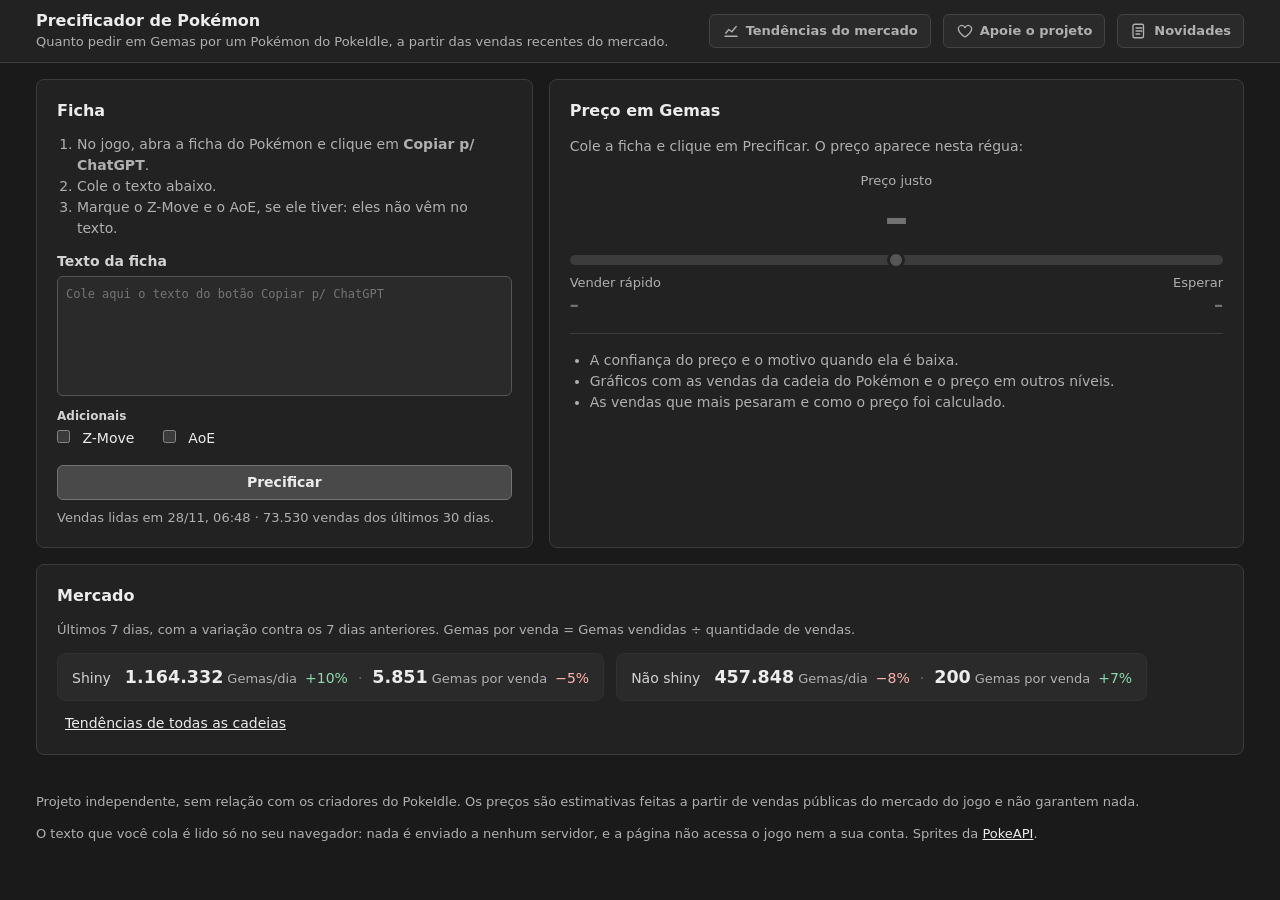
<file: docs/index.html>
<!doctype html>
<html lang="pt-BR">
<head>
<meta charset="utf-8">
<meta name="viewport" content="width=device-width, initial-scale=1">
<meta http-equiv="Content-Security-Policy" content="default-src 'none'; script-src 'self'; style-src 'self'; img-src 'self' https://raw.githubusercontent.com; connect-src 'self'; base-uri 'none'; form-action 'none'">
<meta name="referrer" content="no-referrer">
<meta name="description" content="Estimativa do preço de venda de um Pokémon do PokeIdle em Gemas, a partir das vendas recentes do mercado.">
<title>Precificador de Pokémon</title>
<link rel="stylesheet" href="app.css?v=a9a69d4c">
</head>
<body>
<header class="top">
 <div class="toptext">
  <h1>Precificador de Pokémon</h1>
  <p class="muted">Quanto pedir em Gemas por um Pokémon do PokeIdle, a partir das vendas recentes do mercado.</p>
 </div>
 <a class="newsbtn mktbtn" href="mercado.html"><svg class="newsicon" viewBox="0 0 24 24" aria-hidden="true"><path d="M4 19h16M5 15l4-5 4 3 6-7"/></svg><span>Tendências do mercado</span></a>
 <a class="newsbtn support" href="https://livepix.gg/briao" target="_blank" rel="noopener noreferrer"><svg class="newsicon" viewBox="0 0 24 24" aria-hidden="true"><path d="M12 20s-7-4.4-8.5-9A4.5 4.5 0 0 1 12 7.5 4.5 4.5 0 0 1 20.5 11C19 15.6 12 20 12 20z"/></svg><span>Apoie o projeto</span></a>
</header>
<main class="layout">
 <form id="form" class="card" novalidate>
  <h2>Ficha</h2>
  <ol class="steps muted">
   <li>No jogo, abra a ficha do Pokémon e clique em <b>Copiar p/ ChatGPT</b>.</li>
   <li>Cole o texto abaixo.</li>
   <li>Marque o Z-Move e o AoE, se ele tiver: eles não vêm no texto.</li>
  </ol>
  <label for="ficha">Texto da ficha</label>
  <textarea id="ficha" rows="10" spellcheck="false" autocomplete="off" placeholder="Cole aqui o texto do botão Copiar p/ ChatGPT"></textarea>
  <fieldset class="checkrow">
   <legend>Adicionais</legend>
   <label class="check"><input type="checkbox" id="zmove"> Z-Move</label>
   <label class="check"><input type="checkbox" id="aoe"> AoE</label>
   <p id="reset" class="hint warn" role="status" hidden>Outro Pokémon colado: Z-Move e AoE foram desmarcados. Marque os que este tem.</p>
  </fieldset>
  <button type="submit" id="go" disabled>Precificar</button>
  <p id="status" class="muted small" role="status">Carregando vendas…</p>
 </form>
 <section class="card resultcard">
  <div id="result" aria-live="polite">
   <h2>Preço em Gemas</h2>
   <p class="muted">Cole a ficha e clique em Precificar. O preço aparece nesta régua:</p>
   <div class="pricerow">
    <div class="gauge empty" aria-hidden="true">
     <div class="price main"><span>Preço justo</span><b>–</b></div>
     <div class="track"><i class="mark"></i></div>
     <div class="ends"><div class="price"><span>Vender rápido</span><b>–</b></div><div class="price"><span>Esperar</span><b>–</b></div></div>
    </div>
    <div class="confblock">
     <ul class="examplelist muted">
      <li>A confiança do preço e o motivo quando ela é baixa.</li>
      <li>Gráficos com as vendas da cadeia do Pokémon e o preço em outros níveis.</li>
      <li>As vendas que mais pesaram e como o preço foi calculado.</li>
     </ul>
    </div>
   </div>
  </div>
  <div class="sidecols">
   <div id="extras"></div>
   <fieldset id="sim" hidden>
    <legend>Simular</legend>
    <div class="simrow">
     <div id="simformabox"><label for="simforma">Evolução</label><select id="simforma"></select></div>
     <div><label for="simnivel">Nível</label><input type="number" id="simnivel" step="1" inputmode="numeric"></div>
    </div>
    <button type="button" id="simlimpar" class="link" hidden>Voltar à ficha</button>
   </fieldset>
  </div>
 </section>
 <section id="charts" class="card wide" hidden></section>
 <section id="mercado" class="card wide" hidden></section>
</main>
<footer class="foot muted small">
 <p>Projeto independente, sem relação com os criadores do PokeIdle. Os preços são estimativas feitas a partir de vendas públicas do mercado do jogo e não garantem nada.</p>
 <p>O texto que você cola é lido só no seu navegador: nada é enviado a nenhum servidor, e a página não acessa o jogo nem a sua conta. Sprites da <a href="https://github.com/PokeAPI/sprites" rel="noreferrer">PokeAPI</a>.</p>
</footer>
<script src="catalogo/especies.js?v=df66b799" defer></script>
<script src="catalogo/pve-power.js?v=91e6c4a9" defer></script>
<script src="motor/market-bonuses.js?v=2b8fb2c3" defer></script>
<script src="motor/pve-pricing.js?v=85772e5b" defer></script>
<script src="js/central.js?v=5e19d35b" defer></script>
<script src="js/ficha.js?v=67ae4d1b" defer></script>
<script src="js/nota.js?v=f0647af1" defer></script>
<script src="js/novidades.js?v=e56d1269" defer></script>
<script src="js/mercado.js?v=2636164c" defer></script>
<script src="js/app.js?v=0f617557" defer></script>
</body>
</html>
</file>
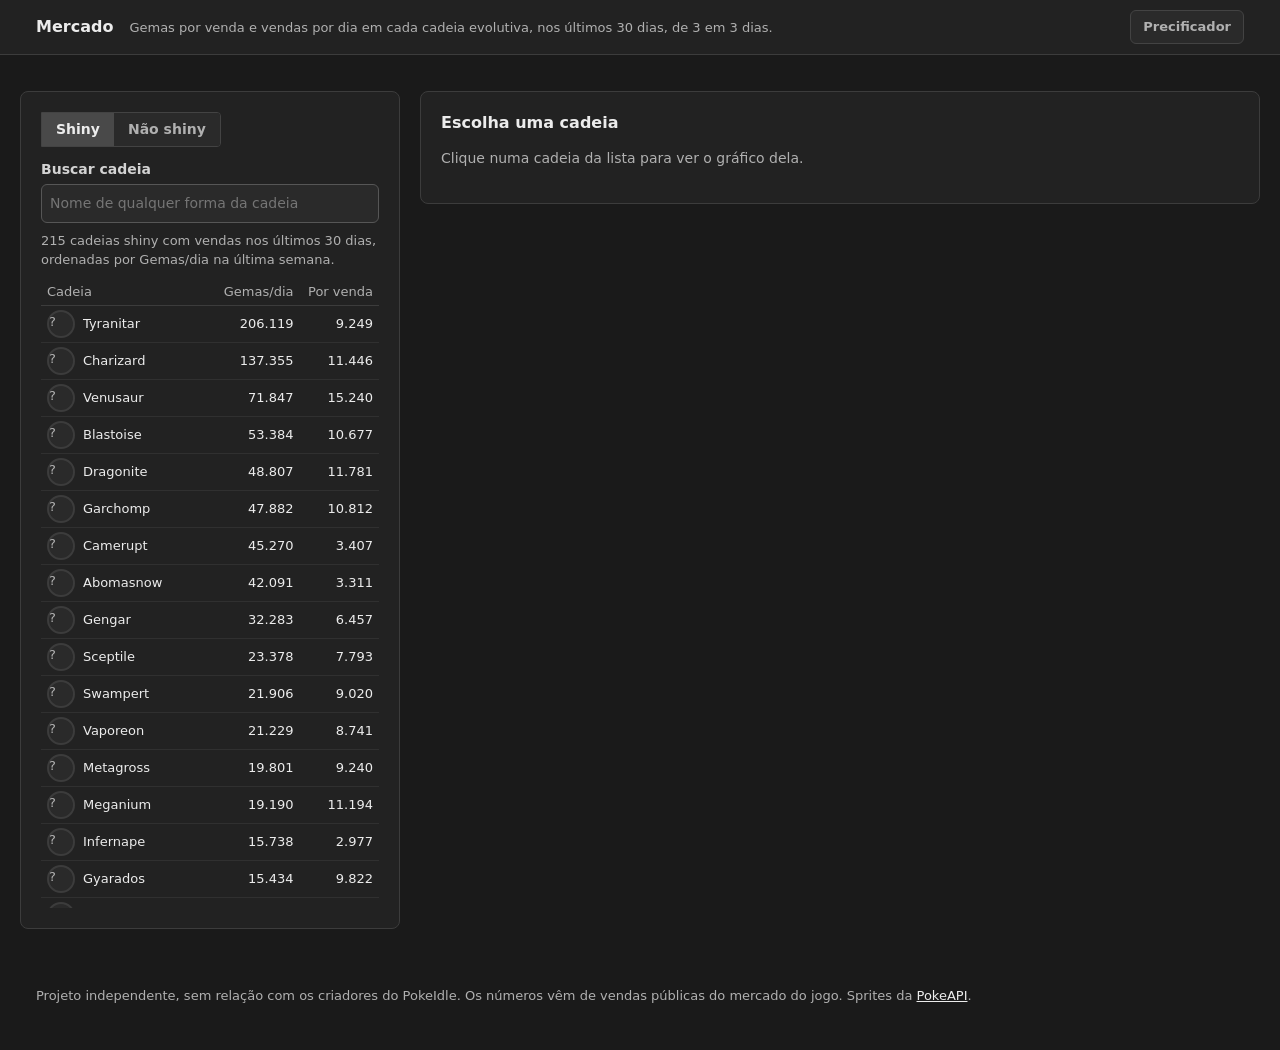
<file: docs/mercado.html>
<!doctype html>
<html lang="pt-BR">
<head>
<meta charset="utf-8">
<meta name="viewport" content="width=device-width, initial-scale=1">
<meta http-equiv="Content-Security-Policy" content="default-src 'none'; script-src 'self'; style-src 'self'; img-src 'self' https://raw.githubusercontent.com; connect-src 'self'; base-uri 'none'; form-action 'none'">
<meta name="referrer" content="no-referrer">
<meta name="description" content="Tendências do mercado do PokeIdle: Gemas por venda e quantidade de vendas por dia em cada cadeia evolutiva.">
<title>Mercado · Precificador de Pokémon</title>
<link rel="stylesheet" href="app.css?v=a9a69d4c">
</head>
<body>
<header class="top">
 <div class="toptext">
  <h1>Mercado</h1>
  <p class="muted">Gemas por venda e vendas por dia em cada cadeia evolutiva, nos últimos 30 dias, de 3 em 3 dias.</p>
 </div>
 <a class="newsbtn support" href="index.html"><span>Precificador</span></a>
</header>
<main class="trendlayout">
 <section class="card">
  <div class="trendtools">
   <div class="seg" role="group" aria-label="Grupo">
    <button type="button" id="gshiny" aria-pressed="true">Shiny</button>
    <button type="button" id="gnormal" aria-pressed="false">Não shiny</button>
   </div>
  </div>
  <label for="busca">Buscar cadeia</label>
  <input type="search" id="busca" autocomplete="off" spellcheck="false" placeholder="Nome de qualquer forma da cadeia">
  <p id="status" class="muted small" role="status">Carregando vendas…</p>
  <div id="lista" class="trendlist"></div>
 </section>
 <section class="card" id="painel" aria-live="polite">
  <h2>Escolha uma cadeia</h2>
  <p class="muted">Clique numa cadeia da lista para ver o gráfico dela.</p>
 </section>
</main>
<footer class="foot muted small">
 <p>Projeto independente, sem relação com os criadores do PokeIdle. Os números vêm de vendas públicas do mercado do jogo. Sprites da <a href="https://github.com/PokeAPI/sprites" rel="noreferrer">PokeAPI</a>.</p>
</footer>
<script src="catalogo/especies.js?v=df66b799" defer></script>
<script src="js/central.js?v=5e19d35b" defer></script>
<script src="js/tendencias.js?v=49b70b9d" defer></script>
</body>
</html>
</file>
<file: docs/app.css>
:root{--bg:#1a1a1a;--surface:#222222;--raised:#2a2a2a;--hover:#323232;--line-soft:#303030;--line:#3c3c3c;--button-line:#434343;--box:#565656;--text:#ececec;--label:#d3d3d3;--muted:#b0b0b0;--faint:#727272;--primary:#494949;--primary-line:#737373;--selected-line:#b3b3b3;--focus:#d4d4d4;--ok:#8cdaad;--mine:#f2c14e;--warning:#e8c586;--bad:#ffb4aa;color-scheme:dark}
:root{--fs-label:12px;--fs-note:13px;--fs-body:14px;--fs-section:16px;--fs-read:18px;--fs-name:20px;--fs-price:48px;--sp-1:4px;--sp-2:8px;--sp-3:12px;--sp-4:16px;--sp-5:24px;--sp-6:40px}
*{box-sizing:border-box}
html{-webkit-text-size-adjust:100%}
body{margin:0;background:var(--bg);color:var(--text);font:var(--fs-body)/1.5 'Segoe UI',system-ui,-apple-system,sans-serif;overflow-wrap:anywhere}
a{color:var(--text)}
h1{font-size:var(--fs-section);line-height:22px;font-weight:650;margin:0}h2{font-size:var(--fs-section);line-height:22px;font-weight:650;margin:0 0 var(--sp-3)}
.muted{color:var(--muted)}.small{font-size:var(--fs-note)}
.layout,.foot{max-width:1240px;margin:0 auto;padding:0 16px}
/* Barra de ponta a ponta: o miolo fica alinhado com a largura da página. */
.top{padding:10px max(16px,calc((100% - 1240px)/2 + 16px));margin:0 0 var(--sp-4);background:var(--surface);border-bottom:1px solid var(--line);display:flex;justify-content:space-between;align-items:center;gap:12px}.top p{margin:0;font-size:var(--fs-note)}.toptext{min-width:0;display:flex;flex-wrap:wrap;align-items:baseline;gap:0 var(--sp-4)}
.newsbtn{flex:none;display:inline-flex;align-items:center;gap:6px;padding:6px 12px;font-size:13px;color:var(--muted)}.newsbtn:hover{color:var(--text)}
.newsicon{width:18px;height:18px;fill:none;stroke:currentColor;stroke-width:1.8;stroke-linecap:round;stroke-linejoin:round}
dialog.news{max-width:560px;width:calc(100% - 32px);max-height:80vh;overflow:auto;padding:20px;color:var(--text);background:var(--surface);border:1px solid var(--box);border-radius:10px;box-shadow:0 16px 60px #000a}
dialog.news::backdrop{background:rgba(0,0,0,.6)}.newshead{display:flex;justify-content:space-between;align-items:center;gap:12px}.newshead h2{margin:0}
.newsclose{padding:4px 12px;font-size:13px}dialog.news h3{font-size:14px;margin:16px 0 4px;color:var(--muted)}dialog.news ul{margin:0;padding-left:20px}dialog.news li{margin:4px 0}
.layout{display:grid;grid-template-columns:minmax(0,5fr) minmax(0,7fr);gap:16px;align-items:start}
@media (max-width:820px){.layout{grid-template-columns:minmax(0,1fr)}}
.wide{grid-column:1/-1}.wide[hidden]{display:none}
.chartrow{display:grid;grid-template-columns:repeat(2,minmax(0,1fr));gap:0;align-items:start}.chartrow>.chartcol:first-child:not(:last-child){padding-right:24px}.chartcol{min-width:0}
.chartrow>.chartcol+.chartcol{border-left:1px solid var(--line);padding-left:24px}
.charthead{display:flex;flex-wrap:wrap;align-items:center;gap:8px;min-height:44px;border-bottom:1px solid var(--line);padding-bottom:8px;margin:0 0 12px}.charthead h4{margin:0;margin-right:auto;font-size:16px}
.charthead .charttools{margin:0;max-width:none;gap:10px}.charttools .toggle{margin:0}.tooldiv{width:1px;align-self:stretch;background:var(--line)}
/* Ficha e Preço com a mesma altura (04/11/2026): a caixa da ficha ocupa o espaço que sobrar, então o fundo das duas
   fica alinhado com o resultado aberto ou fechado. No celular os blocos ficam empilhados e a caixa volta ao normal. */
@media (min-width:821px){.layout{align-items:stretch}#form{display:flex;flex-direction:column}#form textarea{flex:1 1 0;min-height:120px;resize:none}.resultcard{display:flex;flex-direction:column}.sidecols{margin-top:auto}
 /* As linhas do cabeçalho, legenda, gráfico e notas são compartilhadas: as molduras dos dois gráficos ficam alinhadas mesmo se uma legenda quebrar. */
 .chartrow .chartcol{display:grid;grid-template-columns:minmax(0,1fr);grid-row:span 5;grid-template-rows:subgrid}.chartbody{display:contents}.chartfallback{grid-row:span 5}.chartfallback h4:first-child{margin-top:0}}
@media (max-width:820px){.chartrow{grid-template-columns:minmax(0,1fr);gap:16px}.chartrow>.chartcol+.chartcol{border-left:0;padding-left:0}.chartrow>.chartcol:first-child:not(:last-child){padding-right:0}}
.card{background:var(--surface);border:1px solid var(--line);border-radius:8px;padding:20px;min-width:0}
.steps{margin:0 0 12px;padding-left:20px}
label{display:block;font-weight:600;margin:0 0 4px;color:var(--label)}
textarea,select,button{font:inherit;color:var(--text);background:var(--raised);border:1px solid var(--box);border-radius:6px}button{border-color:var(--button-line)}
textarea{width:100%;padding:8px;resize:vertical;font-size:var(--fs-label);line-height:18px;font-family:Consolas,'Cascadia Mono',monospace}textarea:not(:focus){color:var(--muted)}
select{padding:6px 8px;margin-bottom:8px;max-width:100%}
fieldset{border:1px solid var(--line);border-radius:8px;margin:12px 0;padding:8px 12px 4px}
legend{padding:0 4px;font-weight:600;color:var(--label)}
.check{font-weight:400;margin:4px 0;overflow-wrap:normal;color:var(--text)}.check input{margin:0 8px 0 0}.checkrow .check{display:inline-block;margin-right:24px}
.checkrow{border:0;border-radius:0;margin:var(--sp-3) 0;padding:0}.checkrow legend{padding:0;font-size:var(--fs-label);line-height:16px}
.hint{margin:4px 0 8px;font-size:13px}
.simrow{display:flex;flex-wrap:wrap;gap:8px 12px;margin-bottom:8px}.simrow label{font-weight:400}.simrow select{margin:0}
#simnivel{width:7em;padding:6px 8px;font:inherit;color:var(--text);background:var(--raised);border:1px solid var(--box);border-radius:6px}
#simlimpar{display:block;margin-bottom:8px}#simlimpar[hidden]{display:none}#sim{margin-bottom:0}
.simnote{margin:8px 0;padding-left:8px;border-left:3px solid var(--line);color:var(--muted)}
button{padding:6px 16px;cursor:pointer;font-weight:600}
button:hover:not(:disabled){background:var(--hover);border-color:var(--primary-line)}
th button:hover:not(:disabled),button.link:hover:not(:disabled){background:none}
#go{width:100%;background:var(--primary);border-color:var(--primary-line)}#go:hover:not(:disabled){background:var(--primary);border-color:var(--selected-line)}
button:disabled{opacity:.6;cursor:default}
:focus-visible{outline:2px solid var(--focus);outline-offset:2px}
#status{margin:8px 0 0}
.who{display:flex;gap:12px;align-items:center;margin-bottom:12px}
.who h3{margin:0;font-size:18px}
.sprite{width:80px;height:80px;flex:none;image-rendering:pixelated}
.sprite.small{width:36px;height:36px}
.nosprite{flex:none;width:80px;height:80px;border-radius:999px;padding:0;border:2px solid var(--line);color:var(--muted);background:var(--raised)}
.nosprite.small{width:36px;height:36px}
.types{display:flex;flex-wrap:wrap;gap:4px;margin-top:2px}
.type{font-size:11px;font-weight:700;letter-spacing:.02em;padding:0 6px;border-radius:999px;background:var(--line);color:var(--text)}
/* Cores de tipo; texto branco ou escuro pelo contraste (todos acima de 5,5:1). */
.type-NORMAL{background:#A8A77A;color:#141414}.type-FIRE{background:#EE8130;color:#141414}
.type-WATER{background:#6390F0;color:#141414}.type-ELECTRIC{background:#F7D02C;color:#141414}
.type-GRASS{background:#7AC74C;color:#141414}.type-ICE{background:#96D9D6;color:#141414}
.type-FIGHTING{background:#C22E28;color:#fff}.type-POISON{background:#A33EA1;color:#fff}
.type-GROUND{background:#E2BF65;color:#141414}.type-FLYING{background:#A98FF3;color:#141414}
.type-PSYCHIC{background:#F95587;color:#141414}.type-BUG{background:#A6B91A;color:#141414}
.type-ROCK{background:#B6A136;color:#141414}.type-GHOST{background:#735797;color:#fff}
.type-DRAGON{background:#6F35FC;color:#fff}.type-DARK{background:#705746;color:#fff}
.type-STEEL{background:#B7B7CE;color:#141414}.type-FAIRY{background:#D685AD;color:#141414}
.tags{display:flex;flex-wrap:wrap;gap:4px;margin-top:6px}
.addon{font-size:12px;font-weight:600;padding:1px 8px;border:1px solid var(--focus);border-radius:999px;background:var(--raised);color:var(--text)}
.addon.shiny{border-color:var(--warning);color:var(--warning)}
.addon.none{border-color:var(--line);color:var(--muted);font-weight:400}
/* Mostrador: o Preço justo fica em cima da marca, na posição real dele entre Vender rápido e Esperar (--at, definido pelo script). */
.gauge{min-width:0}
.price{min-width:0}
.price span{display:block;color:var(--muted);font-size:var(--fs-note);line-height:20px}
.price b{display:block;font-size:var(--fs-read);line-height:24px;font-weight:600;font-variant-numeric:tabular-nums}
.price.main{position:relative;left:clamp(96px,var(--at,50%),calc(100% - 96px));width:max-content;margin:0 0 var(--sp-3);text-align:center;transform:translateX(-50%)}.price.main b{color:var(--ok);font-size:var(--fs-price);line-height:52px;letter-spacing:-.01em}
@media (max-width:420px){.price b{font-size:15px}.price.main b{font-size:19px}.price{padding:6px}}
.track{position:relative;height:10px;border-radius:5px;background:linear-gradient(90deg,var(--line),var(--ok) var(--at,50%),var(--line))}.track .mark{position:absolute;top:50%;left:var(--at,50%);width:18px;height:18px;margin:-9px 0 0 -9px;border-radius:50%;background:var(--ok);border:3px solid var(--surface)}
.ends{display:grid;grid-template-columns:repeat(2,minmax(0,1fr));gap:var(--sp-2);margin-top:var(--sp-2)}.ends .price:last-child{text-align:right}.endnote{margin:0;line-height:20px}
.gauge.empty .track{background:var(--line)}.gauge.empty .track .mark{background:var(--box)}.gauge.empty .price b{color:var(--faint)}
.examplelist{margin:0;padding-left:20px}
.parts{margin:0 0 12px;padding:0;list-style:none}
.parts li{display:flex;justify-content:space-between;gap:8px;padding:4px 0;border-bottom:1px solid var(--line)}
.parts li b{font-variant-numeric:tabular-nums;white-space:nowrap}
.parts li.sub{color:var(--muted);padding-left:12px}
.note{margin:6px 0}.warn{color:var(--bad)}
ul.why{margin:8px 0;padding-left:18px;color:var(--muted)}ul.why li{margin:4px 0}ul.why b{color:var(--text);font-weight:600}ul.why li.warn,ul.why li.warn b{color:var(--bad)}
.whybox{max-height:200px;overflow-y:auto;margin:10px 0 0;padding-right:8px;color:var(--muted)}.whybox h5{margin:10px 0 2px;font-size:13px;color:var(--text)}.whybox h5:first-child{margin-top:0}.whybox ul{margin:0;padding-left:18px}.whybox li{margin:2px 0}.whybox p{margin:0}.whybox .warn{color:var(--bad)}
.error{border:1px solid var(--bad);border-radius:8px;padding:10px 12px;color:var(--bad);background:var(--raised)}
details{background:var(--raised);border:1px solid var(--line);border-radius:8px;padding:8px 12px;margin:12px 0}
summary{cursor:pointer;font-weight:600}
details ul{padding-left:20px;margin:6px 0}details p{margin:6px 0}
h4{margin:var(--sp-4) 0 6px;font-size:var(--fs-section);line-height:22px;font-weight:650}
.tag{font-size:var(--fs-label);margin-top:2px}
.saleshead{margin:var(--sp-6) 0 var(--sp-2)}
/* Gráficos da confiabilidade: só a faixa (verde) é destacada; os rótulos dizem o que é cada parte. */
h5{margin:14px 0 6px;font-size:13px;color:var(--muted);font-weight:600}
.stack{display:flex;gap:2px;height:14px}
.seg{min-width:4px}.seg:first-child{border-radius:4px 0 0 4px}.seg:last-child{border-radius:0 4px 4px 0}
.seg.out,.swatch.out{background:var(--faint)}.seg.in,.swatch.in{background:var(--ok)}
.legend{list-style:none;padding:0!important;margin:8px 0!important;display:flex;flex-wrap:wrap;gap:4px 14px;font-size:13px}
.legend li{display:flex;align-items:center;gap:6px}.legend b{font-variant-numeric:tabular-nums}
.swatch{display:inline-block;flex:none;width:10px;height:10px;border-radius:2px}
.swatch.dot-mine{background:var(--mine);border-radius:50%}.swatch.line-fair,.swatch.line-ok{width:14px;height:2px;border-radius:1px;background:var(--text)}.swatch.line-ok{background:var(--ok)}
.chartkey{font-size:var(--fs-label);line-height:16px;gap:var(--sp-1) var(--sp-3);margin:0 0 var(--sp-2)!important}
.chartcol p.small{margin:var(--sp-2) 0 0;color:var(--muted)}
.scatter{display:block;width:100%;height:auto;font-variant-numeric:tabular-nums}
.scatter .frame{fill:none;stroke:var(--line)}.scatter .band{fill:var(--ok);fill-opacity:.12}
.scatter .cross{stroke:var(--muted);stroke-width:1;stroke-dasharray:4 3}
.scatter .sale{fill:var(--faint);stroke:var(--surface);stroke-width:1}.scatter .sale.in{fill:var(--ok)}
.scatter .me{fill:var(--mine);stroke:var(--surface);stroke-width:2}
.scatter .mine{stroke:var(--mine);stroke-width:1;stroke-dasharray:5 3}.scatter .minelabel{fill:var(--mine);font-weight:600}
.scatter text{font-size:var(--fs-label);fill:var(--muted)}
.scatter .fairlabel{fill:var(--text);font-weight:600}
.scatter.dense .sale{stroke:none;fill-opacity:.4;r:2px}
.tablewrap{overflow-x:auto}
table{width:100%;border-collapse:collapse;font-variant-numeric:tabular-nums;font-size:var(--fs-note)}td.paid{font-weight:600}
th,td{padding:6px;border-bottom:1px solid var(--line-soft);text-align:right;vertical-align:middle}
th:first-child,td:first-child{text-align:left}
th button{background:none;border:0;padding:0;color:var(--muted);font-weight:600;font-size:13px;white-space:nowrap}
th[aria-sort] button{color:var(--text)}
.mon{display:flex;gap:8px;align-items:center;min-width:0}
.foot{padding-top:24px;padding-bottom:32px}
.levels .line{fill:none;stroke:var(--ok);stroke-width:2}.levels .pt{fill:var(--ok)}
.scatter .axisname{font-size:var(--fs-label);fill:var(--label);font-weight:600}
.switch{display:inline-flex;border:1px solid var(--line);border-radius:6px;overflow:hidden;margin:0 0 6px}
.switch button{border:0;border-radius:0;padding:4px 12px;font-size:13px;font-weight:600;background:var(--surface);color:var(--muted)}
.switch button+button{border-left:1px solid var(--line)}
.switch button[aria-pressed="true"]{background:var(--raised);color:var(--text);box-shadow:inset 0 -2px 0 var(--ok)}
.scatter .axisline{stroke:var(--text);stroke-width:1;stroke-opacity:.8}
.charttools{display:flex;flex-wrap:wrap;gap:8px;align-items:center;max-width:520px;margin:0 0 6px}.charttools .switch{margin:0}.charttools .toggle{margin-left:auto}
.toggle{padding:4px 12px;font-size:13px;font-weight:600;background:var(--surface);color:var(--muted)}
.toggle[aria-pressed="true"]{background:var(--raised);color:var(--text);box-shadow:inset 0 -2px 0 var(--ok)}
.scatter .cell{fill:var(--muted);stroke:none}.scatter .cell.in{fill:var(--ok)}
/* Confiança abaixo do preço, separada por uma linha horizontal. */
.confblock{display:flex;flex-wrap:wrap;align-items:center;gap:var(--sp-1) var(--sp-4);margin-top:var(--sp-4);padding-top:var(--sp-4);border-top:1px solid var(--line)}.confnote{flex:1 1 240px;margin:0}.confblock .note{flex:1 1 100%;margin:0}
.confidence{display:flex;flex:none;align-items:center;gap:var(--sp-3);font-variant-numeric:tabular-nums}.confidence b{flex:none;font-weight:600}
.confidence .meter{flex:none;width:140px;height:10px;border-radius:5px;background:var(--line);overflow:hidden}
/* Mesmo estilo da régua de preço: a cor nasce do fundo da barra. */
.confidence .meter i{display:block;height:100%;border-radius:5px;background:linear-gradient(90deg,var(--line),var(--ok))}
.confidence.low .meter i{background:linear-gradient(90deg,var(--line),var(--bad))}.confidence.mid .meter i{background:linear-gradient(90deg,var(--line),var(--warning))}
.summary{margin:8px 0;padding-left:20px}details.sub{margin:8px 0 0;border-top:1px solid var(--line);padding-top:6px}details.sub>summary{cursor:pointer;font-weight:600}
table.sales .sprite.small,table.sales .nosprite.small{width:28px;height:28px}table.sales td{padding-top:4px;padding-bottom:4px}
table.sales+.toggle,div>.toggle{margin-top:8px}
.scatter .sale.over{fill:none;stroke:var(--muted);stroke-width:1.5}.scatter.dense .sale.over{fill:none;stroke:var(--muted);fill-opacity:1}
.sheetstats{margin:4px 0;font-variant-numeric:tabular-nums;color:var(--text)}
input.unit{width:5.5em;padding:2px 4px;font:inherit;color:var(--text);background:var(--raised);border:1px solid var(--line);border-radius:4px;text-align:right}button.link{border:0;background:none;padding:0;color:var(--muted);text-decoration:underline;font-size:12px;font-weight:400;cursor:pointer}
th.obs{color:var(--muted);font-weight:600;font-size:13px;white-space:nowrap}td.obs{font-size:12px;color:var(--muted)}td.obs .warn{color:var(--bad)}
/* Dados da ficha e Adicionais enxutos (06/11/2026). */
.sheetstats{display:flex;flex-wrap:wrap;gap:2px 12px;margin:4px 0}.sheetstats span{white-space:nowrap}.sheetstats i{font-style:normal;color:var(--muted)}.sheetstats b{font-weight:600;font-variant-numeric:tabular-nums}
/* Composição e Simular sem moldura, lado a lado em colunas estreitas, abaixo da Confiança. */
#result{margin-bottom:var(--sp-4)}.sidecols{display:grid;grid-template-columns:repeat(2,minmax(0,1fr))}
.compose,#sim{border:0;border-radius:0;padding:0;margin:0}#extras:empty{display:none}
#extras{padding:var(--sp-4) var(--sp-5) 0 0;border-top:1px solid var(--line)}#sim{padding:var(--sp-4) 0 0 var(--sp-5);border-top:1px solid var(--line);border-left:1px solid var(--line)}#extras:empty+#sim{grid-column:1/-1;padding-left:0;border-left:0}.parts input.unit{width:48px}
.compose>legend,#sim>legend{float:left;width:100%;padding:0;margin:0 0 var(--sp-2);font-size:var(--fs-body);line-height:20px;font-weight:600;color:var(--text)}.compose>:not(legend),#sim>:not(legend){clear:both}
@media (max-width:820px){.sidecols{grid-template-columns:minmax(0,1fr)}#extras{padding-right:0}#sim{padding-left:0;border-left:0}}
/* Um item por linha: rótulo à esquerda e valor ou campo à direita. */
.simrow{flex-direction:column;flex-wrap:nowrap;gap:var(--sp-2)}.simrow>div:not([hidden]){display:flex;justify-content:space-between;align-items:center;gap:var(--sp-3)}#sim .simrow label{margin:0}#sim select,#sim #simnivel{width:160px}
/* Uma linha por parte do preço, em letra de rótulo; o bloco Simular usa os mesmos tamanhos. */
.parts{display:block;margin:0 0 var(--sp-2);font-size:var(--fs-note)}.parts li{display:flex;justify-content:space-between;align-items:center;gap:var(--sp-3);padding:var(--sp-1) 0;border-bottom:1px solid var(--line-soft)}.parts li:last-child{border-bottom:0}.parts li.sub{padding-left:0;color:inherit}.parts li b{font-weight:600}
.partname{flex:none;font-size:var(--fs-label);font-weight:600;color:var(--label)}.partvalue{display:flex;flex-wrap:wrap;justify-content:flex-end;align-items:center;gap:var(--sp-1);min-height:30px;color:var(--muted);font-variant-numeric:tabular-nums}.partvalue b{color:var(--text)}.partnote{margin:0}
input.unit{width:54px;height:auto;margin:0;padding:3px 6px;font:inherit;color:var(--text);text-align:right;background:var(--raised);border:1px solid var(--box);border-radius:6px;appearance:textfield;-moz-appearance:textfield}
#sim .simrow label{font-size:12px;font-weight:600;color:var(--label)}#sim select,#sim #simnivel{font-size:13px;padding:3px 6px}
input.unit::-webkit-inner-spin-button,input.unit::-webkit-outer-spin-button{appearance:none;-webkit-appearance:none;margin:0}
input.unit:hover,input.unit:focus{border-color:var(--primary-line)}
/* Apoio, ao lado de Novidades, no mesmo visual do botão (o link empurra os dois para a direita). */
.newsbtn.support{margin-left:auto;background:var(--raised);border:1px solid var(--button-line);border-radius:6px;font-weight:600;text-decoration:none;white-space:nowrap}.newsbtn.support:hover{border-color:var(--focus)}

/* Mercado na página principal e página mercado.html (26/11/2026) */
.mktsums{display:flex;flex-wrap:wrap;gap:12px;margin:12px 0 4px}
.mktsum{display:flex;flex-wrap:wrap;align-items:baseline;gap:6px 10px;background:var(--raised);border:1px solid var(--line-soft);border-radius:8px;padding:10px 14px}
.mktsum b{font-size:1.25em;font-variant-numeric:tabular-nums}
.mktlabel{color:var(--label);margin-right:4px}
.mktnum{display:inline-flex;align-items:baseline;gap:4px}
.mktsep{color:var(--faint)}
.mktvar{font-variant-numeric:tabular-nums;margin-left:4px}.mktvar.up{color:var(--ok)}.mktvar.down{color:var(--bad)}.mktvar.flat{color:var(--muted)}
.mktlink{margin-left:8px}.mktfoot{margin:12px 0 0}
table.mkt th{text-align:left;color:var(--muted);font-weight:500;padding:4px 6px;border-bottom:1px solid var(--line)}
table.mkt td{padding:4px 6px;border-bottom:1px solid var(--line-soft);vertical-align:middle}
table.mkt .num{text-align:right}
.mktwho{display:flex;align-items:center;gap:8px}
table.mkt .sprite.small,table.mkt .nosprite.small,.trendtitle .sprite.small{width:28px;height:28px}
.trendlayout{display:grid;grid-template-columns:minmax(280px,380px) 1fr;gap:20px;padding:20px;align-items:start}
@media (max-width:900px){.trendlayout{grid-template-columns:1fr}}
.trendtools{display:flex;flex-wrap:wrap;align-items:center;gap:12px;margin-bottom:12px}
.seg{display:inline-flex;border:1px solid var(--button-line);border-radius:8px;overflow:hidden}
.seg button{border:0;border-radius:0;background:var(--raised);color:var(--muted);padding:6px 14px;cursor:pointer}
.seg button[aria-pressed="true"]{background:var(--primary);color:var(--text)}
.trendlist{max-height:70vh;overflow:auto;margin-top:8px}
button.linkrow{all:unset;cursor:pointer;display:block;width:100%}
button.linkrow:focus-visible{outline:2px solid var(--focus);outline-offset:2px;border-radius:4px}
tr.pick:hover td{background:var(--hover)}tr.pick.on td{background:var(--raised)}
.trendtitle h2{margin:0}.trendsel{display:flex;align-items:center;gap:8px;margin:10px 0}
.trendchart{width:100%;height:auto;margin-top:8px}
.trendchart .grid{stroke:var(--line-soft);stroke-width:1}
.trendchart .axis{fill:var(--muted);font-size:12px}.trendchart .axis.left{fill:var(--mine)}.trendchart .axis.right{fill:var(--ok)}
.trendchart .serie{fill:none;stroke-width:2}.trendchart .serie.media{stroke:var(--mine)}.trendchart .serie.qtd{stroke:var(--ok);stroke-dasharray:5 4}
.trendchart .ponto.media{fill:var(--mine)}.trendchart .ponto.qtd{fill:var(--ok)}
.swatch.media{background:var(--mine)}.swatch.qtd{background:var(--ok)}
.check[hidden]{display:none}
.trendtools+label,#busca{display:block}#busca{width:100%;padding:8px;margin-top:4px;background:var(--raised);color:var(--text);border:1px solid var(--box);border-radius:6px;font:inherit}
#busca:focus-visible{outline:2px solid var(--focus);outline-offset:1px}
table.mkt th{white-space:nowrap}
.newsbtn.mktbtn{margin-left:auto;background:var(--raised);border:1px solid var(--button-line);border-radius:6px;font-weight:600;text-decoration:none;white-space:nowrap}.newsbtn.mktbtn:hover{border-color:var(--focus);color:var(--text)}
.newsbtn.mktbtn+.newsbtn.support{margin-left:0}
@media (max-width:700px){.top{flex-wrap:wrap}.newsbtn.mktbtn{margin-left:0}}
</file>
